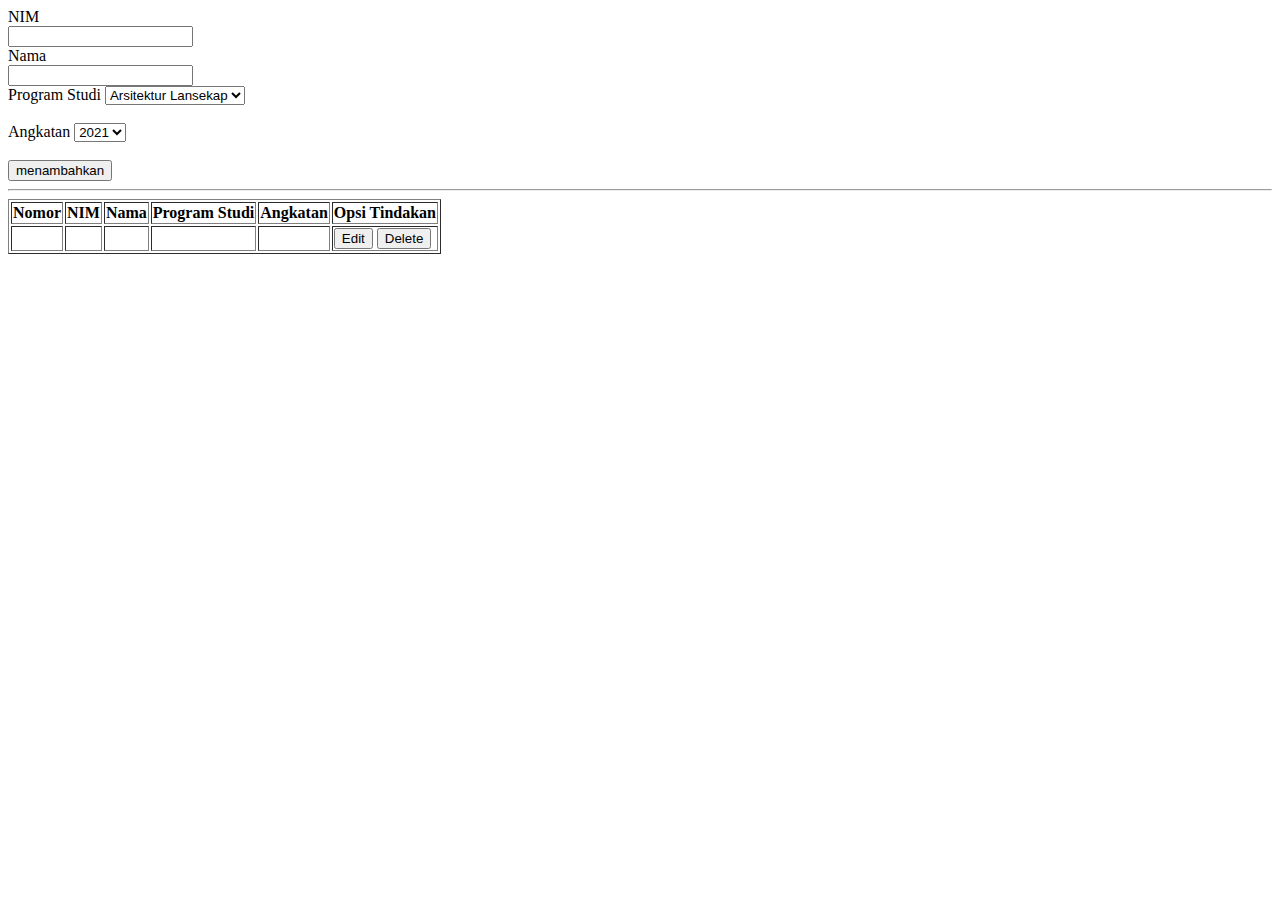
<file: index.html>
<!DOCTYPE html>
<html lang="en">
<head>
    <meta charset="UTF-8">
    <meta http-equiv="X-UA-Compatible" content="IE=edge">
    <meta name="viewport" content="width=device-width, initial-scale=1.0">
    <script type="text/javascript" src="jquery-3.5.1.min.js"></script>
    <title>Prak Minggu 4</title>
</head>
<body>
    <form method="post" id="Form_DataMahasiswa">
        <label>NIM     </label><br>
        <input type="number" name="nim"><br>
        <label>Nama    </label><br>
        <input type="text" name="nama"><br>
        <label>Program Studi </label>
        <select name="prodi">
            <option value="ARL"> Arsitektur Lansekap</option>
            <option value="FI"> Fisika </option>
            <option value="TG"> Teknik Geofisika </option>
            <option value="IF"> Teknik Informatika </option>
        </select><br><br>
        <label>Angkatan  </label>
        <select name="angkatan">
            <option value="21"> 2021 </option>
            <option value="20"> 2020 </option>
            <option value="19"> 2019 </option>
            <option value="18"> 2018 </option>
            <option value="17"> 2017 </option>
            <option value="16"> 2016 </option>
            <option value="15"> 2015 </option>
        </select><br>

    </form>
    <br>
    <button id="update_data">menambahkan</button>
    <hr>
    <div id="hasil_data"></div>

    <script>
        $(document).ready(function(){
            update()

            function update(){
                $.ajax({
                    type : 'GET',
                    url : "read.php",
                    success : function(data){
                    $('#hasil_data').html(data);
                }
            })
        }

            $('#update_data').click(function(){
                var data = $('#Form_DataMahasiswa').serialize();
                $.ajax({
                    type    : 'POST',
                    url     : "create.php",
                    data    : data,
                    cache   : false,
                    success : function(data){
                        update()
                    }
                });
            });

            $('#hasil_data').on('click','#btn_edit',function(){
                var id = $(this).attr("value");
                $.ajax({
                    type :'GET',
                    url : 'ubah.php',
                    data :{id:id},
                    success : function(data){
                        $('#hasil_data').html(data);
                    }
                });
            });

            $('#hasil_data').on('submit','#form_mahasiswa_edit',function(){
                var dataForm = $(this).serialize();
                $.ajax({
                    type :'POST',
                    url : 'read.php',
                    data :dataForm,
                    cache : false,
                    success : function(data){
                        $('#hasil_data').html(data);
                    }
                });
            });

            $('#hasil_data').on('click','#btn_delete',function(){
                var deleteData = $(this).attr("value");
                $.ajax({
                    type : 'POST',
                    url : 'delete.php',
                    data : {deleteData:deleteData},
                    success : function(data){
                        update();
                    }
                });
            });
        });
    </script>
</body>
</html>
</file>
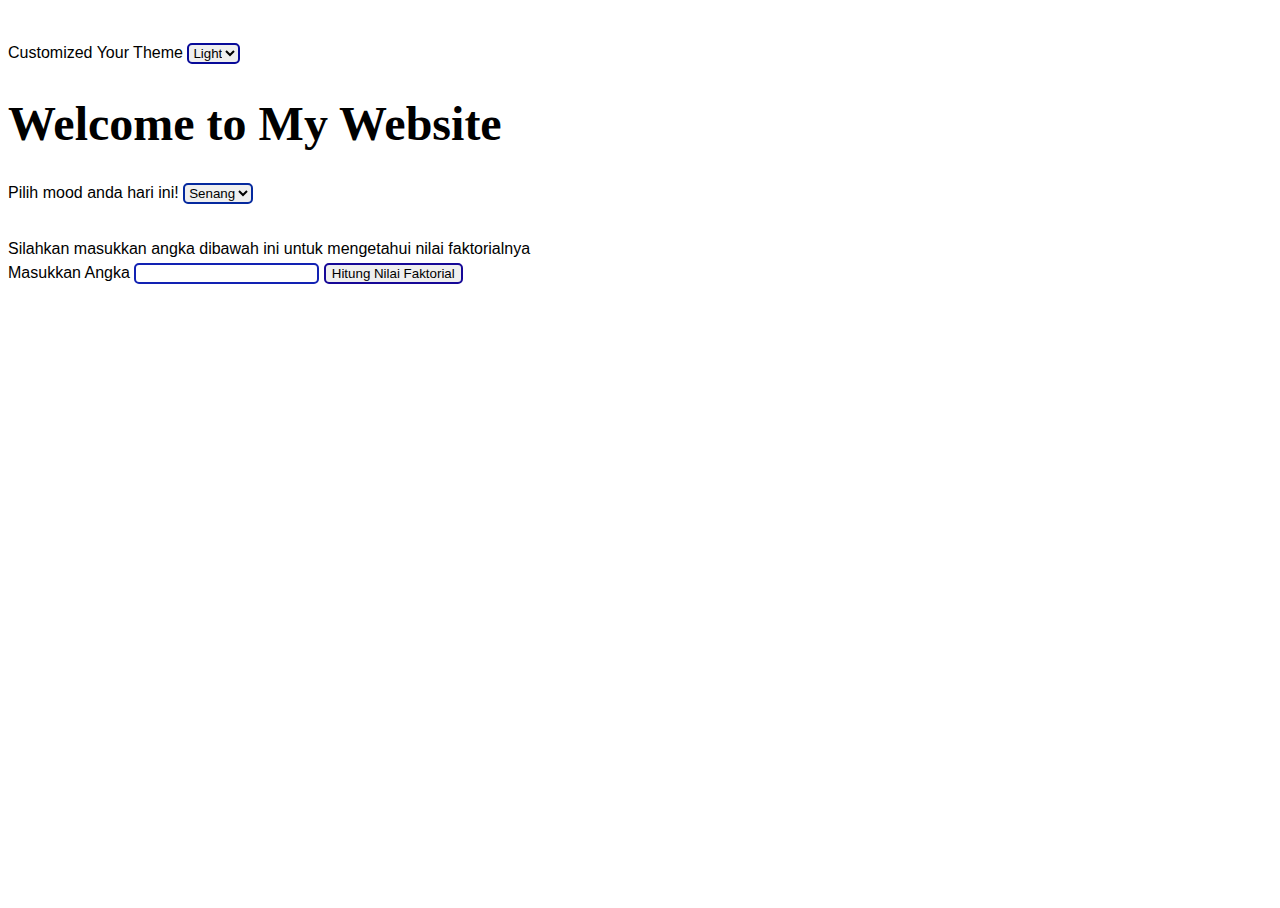
<file: 119140053_Prak3_index.html>
<!DOCTYPE html>
<html>
    <head>
         <meta charset="utf-8">
         <meta name="descriptions">
         <meta name="author" content="119140053 - Salman illiyin Gustian">
         
        <title>Salman - Tugas Prak. Minggu 3</title>

        <link rel="stylesheet" type="text/css" href="./119140053_Prak3_index.css">

        <script src="./119140053_Prak3_index.js" defer></script>
    </head>
    <body>
        <div class="Intro">
            <div class="tema">
                <label for="theme">Customized Your Theme</label>
                <select id="pilihtema" onchange="theme()">
                    <option value="dark" class="dark">Dark</option>
                    <option value="light" class="light" selected>Light</option>
                </select>
            </div>
            
            <div class="Prop">
                <h1>Welcome to My Website</h1>
            </div>
            

            <div class="tekspilih">
                <label for="mood">Pilih mood anda hari ini!</label>
                <select id="pilihmood" onchange="vibe()">
                    <option value="Senang" selected>Senang</option>
                    <option value="marah">marah</option>
                    <option value="sedih">Sedih</option>
                </select>
                <p id="desc"></p>                
            </div>

            <div class="faktorial">
                <p>Silahkan masukkan angka dibawah ini untuk mengetahui nilai faktorialnya</p>
                <label for="factorial">Masukkan Angka</label>
                <input id="Numbers" >
                <button id="faktor" onclick="count()">Hitung Nilai Faktorial</button>
                <p id="hasilfaktor"></p>
            </div>
        </div>                
    </body>
</html>
</file>
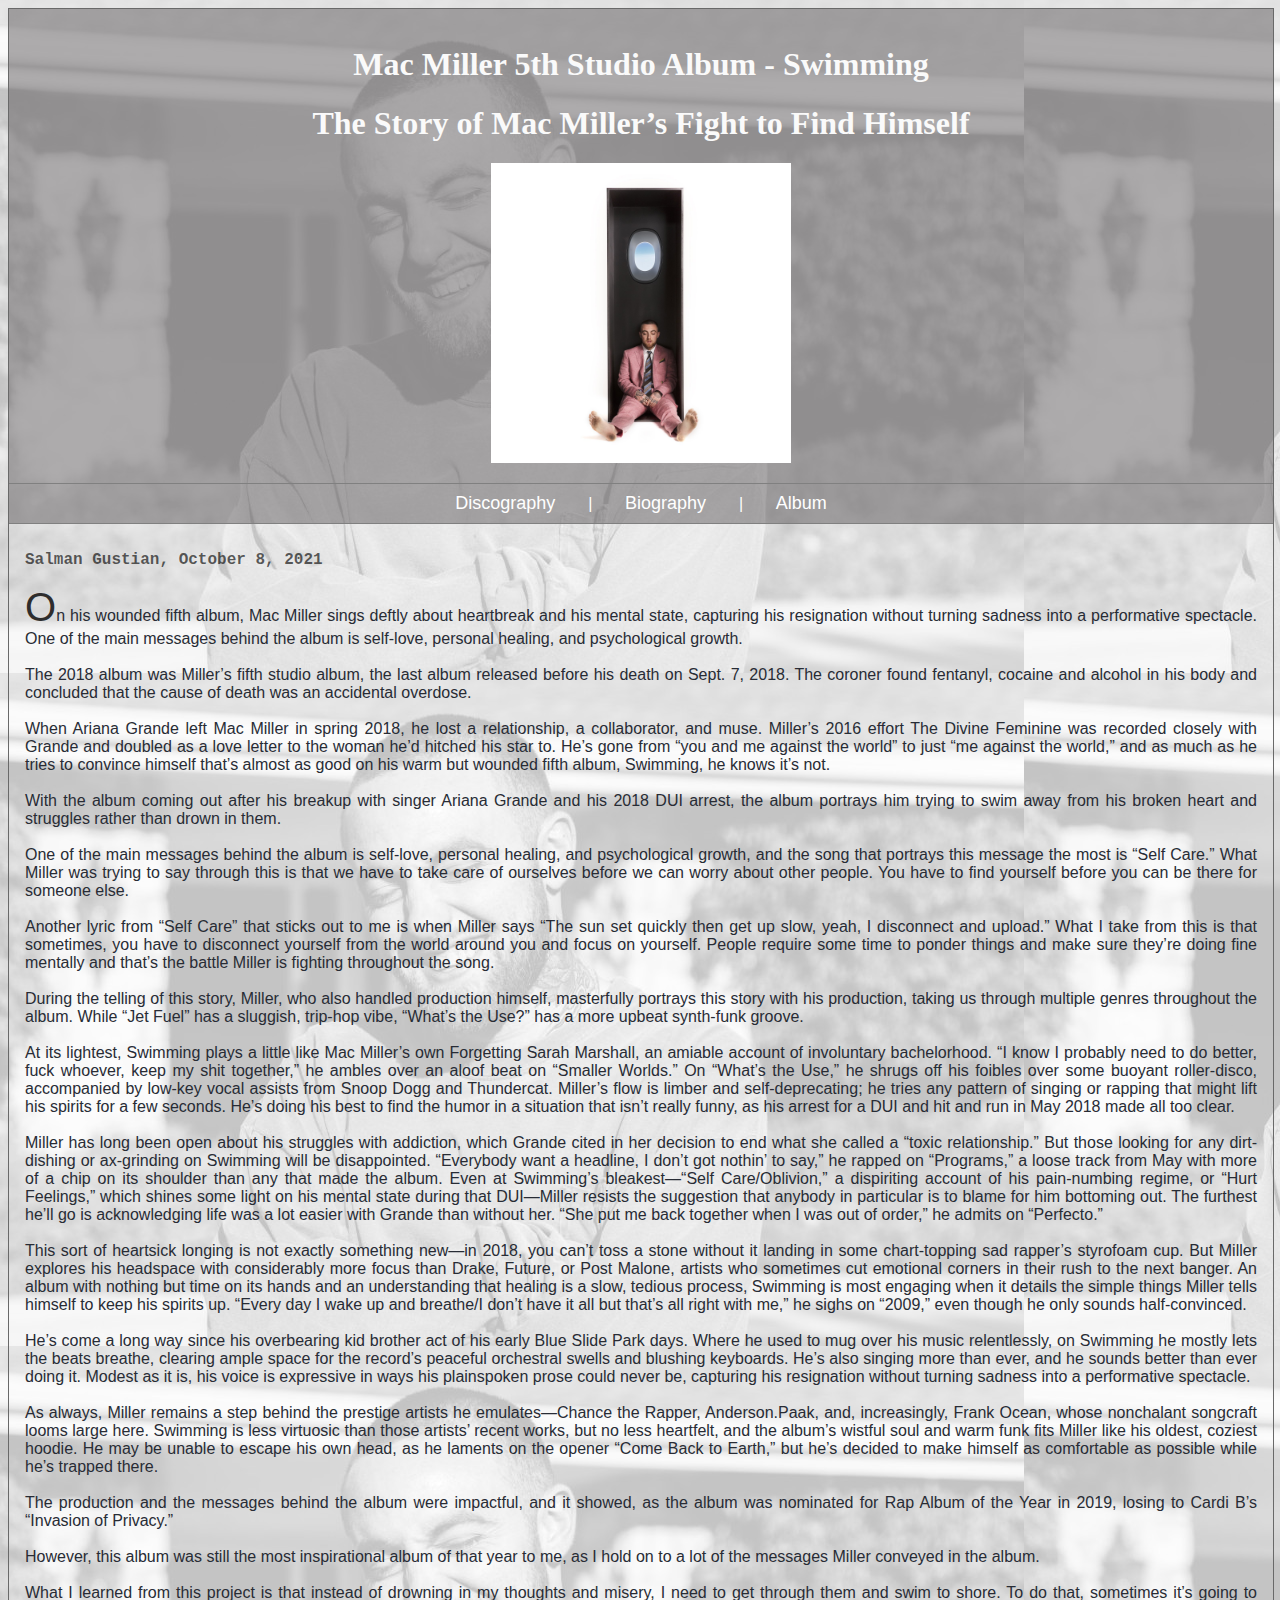
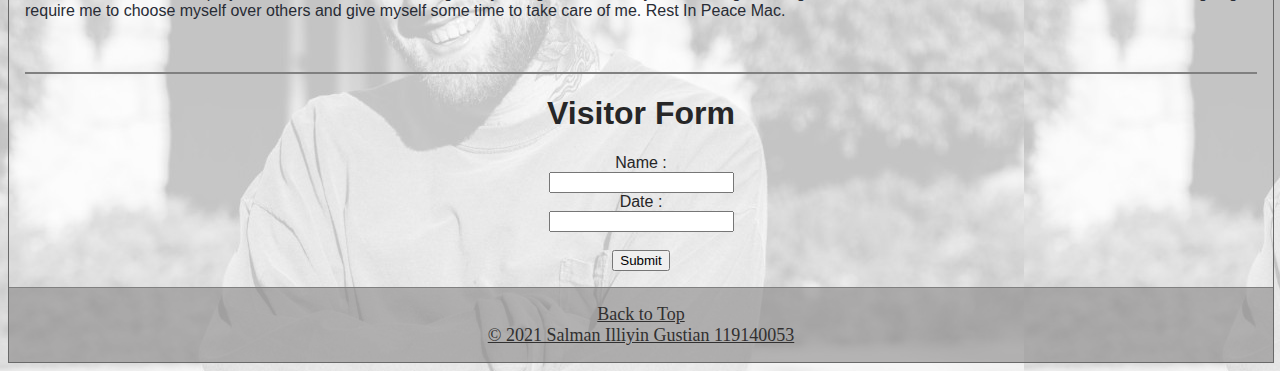
<file: 119140053_Tugas1_Index.html>
<!DOCTYPE html>
<html lang="en">
    <head>
        <meta charset="utf-8">
        <meta http-equiv="X-UA-Compatible" content="IE=edge">
        <meta name="viewport" content="width=device-width, initial-scale=1">

    <title>Mac Miller Swimming Album</title>
    <head>
        <style>
            header {
                padding: 1em;
                background-color:#5754567a;
                text-align: center;
                color: rgb(250, 250, 250);
            }
        </style>
    </head>
    <body>
        <style>
            body {
                background-image: url('mac-miller-left-behind.jpg');
                font-family: 'Ubuntu', sans-serif;
                color: #282C35;
            }
        </style>
        <style>
            .case {
                width: 100%;
                border: 1px solid dimgrey;
            }
        </style>
        <div class="case" id="case">
            <header>
                <h1 style="font-family:Georgia, 'Times New Roman', Times, serif;"> Mac Miller 5th Studio Album - Swimming</h1>
                <h1 style="font-family:Georgia, 'Times New Roman', Times, serif;"> The Story of Mac Miller’s Fight to Find Himself</h1>
                <img src="Mac.jpg" alt="Mac Miller 5th Studio Album - Swimming" id="img" style="width:300px;height:300px;">
            </header>
            <style>
                .nav {  
                border-top: 1px solid gray;
                background-color:#5754567a;
                padding:9px 9px;
                color:white;
            }
                .nav a {
                color: white;
                text-align: center;
                padding: 16px 28px;
                text-decoration: none;
                font-size: 19px;
            }
            </style>
            <center>
            <div class="nav">
            
                <a href="https://www.discogs.com/artist/2165577-Mac-Miller" style="font-family:'Franklin Gothic Medium', 'Arial Narrow', Arial; font-size: large; color: rgb(255, 255, 255);"> Discography </a> |
                <a href="https://www.thefamouspeople.com/profiles/mac-miller-15936.php" style="font-family:'Franklin Gothic Medium', 'Arial Narrow', Arial; font-size: large; color: rgb(255, 255, 255);"> Biography </a> |
                <a href="https://open.spotify.com/album/5wtE5aLX5r7jOosmPhJhhk" style="font-family:'Franklin Gothic Medium', 'Arial Narrow', Arial; font-size: large; color: rgb(255, 255, 255);"> Album </a>
            
            </div>
            </center>
            <style>
                p::first-letter {
                font-size: 250%;
                color: #2e2d2d;
                }
            </style>
            <section>
                <h1 style="font-family:'Courier New', Courier, monospace; font-size:medium; color: rgba(0, 0, 0, 0.637);"> Salman Gustian, October 8, 2021</h1>
                <p style="font-family:'Segoe UI', Tahoma, Geneva, Verdana, sans-serif; font-size:medium; text-align: justify; padding: auto;">
                On his wounded fifth album, Mac Miller sings deftly about heartbreak and his mental state, 
                capturing his resignation without turning sadness into a performative spectacle.
                One of the main messages behind the album is self-love, personal healing, and psychological growth.
                <br>
                <br>
                The 2018 album was Miller’s fifth studio album, the last album released before his death on 
                Sept. 7, 2018. The coroner found fentanyl, cocaine and alcohol in his body and concluded that 
                the cause of death was an accidental overdose.
                <br>
                <br>
                When Ariana Grande left Mac Miller in spring 2018, he lost a relationship, a collaborator, 
                and muse. Miller’s 2016 effort The Divine Feminine was recorded closely with Grande and 
                doubled as a love letter to the woman he’d hitched his star to. He’s gone from “you and 
                me against the world” to just “me against the world,” and as much as he tries to convince 
                himself that’s almost as good on his warm but wounded fifth album, Swimming, he knows it’s not.
                <br>
                <br>
                With the album coming out after his breakup with singer Ariana Grande and his 2018 DUI arrest, 
                the album portrays him trying to swim away from his broken heart and struggles rather than drown 
                in them.
                <br>
                <br>
                One of the main messages behind the album is self-love, personal healing, and psychological
                growth, and the song that portrays this message the most is “Self Care.”
                What Miller was trying to say through this is that we have to take care of ourselves before we can worry about other people. You have to find yourself before you can be there for someone else.
                <br>
                <br>
                Another lyric from “Self Care” that sticks out to me is when Miller says “The sun set quickly 
                then get up slow, yeah, I disconnect and upload.” What I take from this is that sometimes, you 
                have to disconnect yourself from the world around you and focus on yourself. People require some 
                time to ponder things and make sure they’re doing fine mentally and that’s the battle Miller is 
                fighting throughout the song.
                <br>
                <br>
                During the telling of this story, Miller, who also handled production himself, masterfully 
                portrays this story with his production, taking us through multiple genres throughout the album. 
                While “Jet Fuel” has a sluggish, trip-hop vibe, “What’s the Use?” has a more upbeat synth-funk 
                groove.
                <br>
                <br>
                At its lightest, Swimming plays a little like Mac Miller’s own Forgetting Sarah Marshall, an 
                amiable account of involuntary bachelorhood. “I know I probably need to do better, fuck whoever, 
                keep my shit together,” he ambles over an aloof beat on “Smaller Worlds.” On “What’s the Use,” 
                he shrugs off his foibles over some buoyant roller-disco, accompanied by low-key vocal assists from 
                Snoop Dogg and Thundercat. Miller’s flow is limber and self-deprecating; he tries any pattern of 
                singing or rapping that might lift his spirits for a few seconds. He’s doing his best to find the 
                humor in a situation that isn’t really funny, as his arrest for a DUI and hit and run in May 2018 made 
                all too clear.
                <br>
                <br>
                Miller has long been open about his struggles with addiction, which Grande cited in her decision 
                to end what she called a “toxic relationship.” But those looking for any dirt-dishing or ax-grinding 
                on Swimming will be disappointed. “Everybody want a headline, I don’t got nothin’ to say,” he 
                rapped on “Programs,” a loose track from May with more of a chip on its shoulder than any that 
                made the album. Even at Swimming’s bleakest—“Self Care/Oblivion,” a dispiriting account of his 
                pain-numbing regime, or “Hurt Feelings,” which shines some light on his mental state during that 
                DUI—Miller resists the suggestion that anybody in particular is to blame for him bottoming out. 
                The furthest he’ll go is acknowledging life was a lot easier with Grande than without her. 
                “She put me back together when I was out of order,” he admits on “Perfecto.”
                <br>
                <br>
                This sort of heartsick longing is not exactly something new—in 2018, you can’t toss a stone 
                without it landing in some chart-topping sad rapper’s styrofoam cup. But Miller explores his 
                headspace with considerably more focus than Drake, Future, or Post Malone, artists who sometimes 
                cut emotional corners in their rush to the next banger. An album with nothing but time on its 
                hands and an understanding that healing is a slow, tedious process, Swimming is most engaging 
                when it details the simple things Miller tells himself to keep his spirits up. “Every day 
                I wake up and breathe/I don’t have it all but that’s all right with me,” he sighs on “2009,” 
                even though he only sounds half-convinced.
                <br>
                <br>
                He’s come a long way since his overbearing kid brother act of his early Blue Slide Park days. 
                Where he used to mug over his music relentlessly, on Swimming he mostly lets the beats breathe, 
                clearing ample space for the record’s peaceful orchestral swells and blushing keyboards. 
                He’s also singing more than ever, and he sounds better than ever doing it. Modest as it is, 
                his voice is expressive in ways his plainspoken prose could never be, capturing his resignation 
                without turning sadness into a performative spectacle.
                <br>
                <br>
                As always, Miller remains a step behind the prestige artists he emulates—Chance the Rapper, 
                Anderson.Paak, and, increasingly, Frank Ocean, whose nonchalant songcraft looms large here.
                Swimming is less virtuosic than those artists’ recent works, but no less heartfelt, and the album’s 
                wistful soul and warm funk fits Miller like his oldest, coziest hoodie. He may be unable to escape 
                his own head, as he laments on the opener “Come Back to Earth,” but he’s decided to make himself 
                as comfortable as possible while he’s trapped there.   
                <br>
                <br>
                The production and the messages behind the album were impactful, and it showed, as the album was 
                nominated for Rap Album of the Year in 2019, losing to Cardi B’s “Invasion of Privacy.”
                <br>
                <br>
                However, this album was still the most inspirational album of that year to me, as I hold
                on to a lot of the messages Miller conveyed in the album.
                <br>
                <br>
                What I learned from this project is that instead of drowning in my thoughts and misery,
                I need to get through them and swim to shore. To do that, sometimes it’s going to require 
                me to choose myself over others and give myself some time to take care of me. Rest In Peace Mac.
                </p>
                <br>
                <br>
                <form>
                    <style>
                        form {border-top: 2px solid gray;
                     }
                    </style>
                    <center style="color: rgb(38, 38, 39);">
                        <h1>Visitor Form</h1>
                         <label for="fname">Name :</label><br>
                        <input type="text" id="fname" name="fname"><br>
                        <label for="lname">Date :</label><br>
                        <input type="text" id="lname" name="lname"><br><br>
                        <input type="submit" value="Submit">
                    </form>
            </section>
            <style>
                section {
                       border-top: 1px solid gray;
                       padding: 1em;
                       text-align: justify;
               }
           </style>
            <footer>
                <style>
                footer {
                    border-top: 1px solid gray;
                    padding: 1em;
                    background-color: rgba(136, 134, 134, 0.603);
                    text-align: center;
                }
                </style>
                <a href="#case" style="font-family:Georgia, 'Times New Roman', Times, serif; font-size: large; color: rgb(49, 48, 48);" >Back to Top</a>
                <center style="color:#5754567a;">
                <a href="#case" style="font-family:Georgia, 'Times New Roman', Times, serif; font-size: large; color: rgb(49, 48, 48);"> © 2021 Salman Illiyin Gustian 119140053</a>
            </footer>
        </div>
    </body>
</html>
</file>
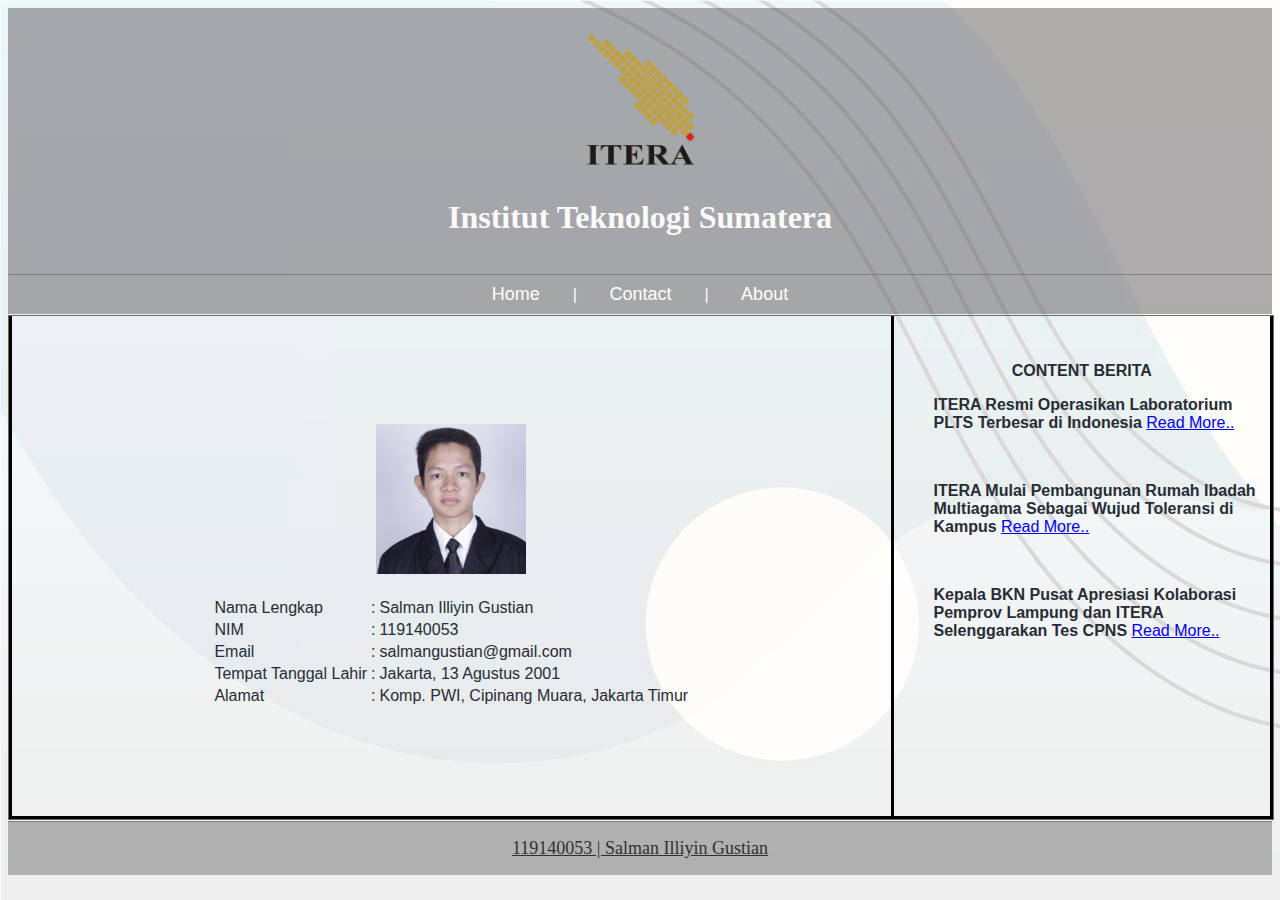
<file: 119140053_Tugas2_Index.html>
<!DOCTYPE html>
<html lang="en">
    <head>
        <meta charset="utf-8">
        <meta http-equiv="X-UA-Compatible" content="IE=edge">
        <meta name="viewport" content="width=device-width, initial-scale=1">

    <title>Tugas Praktikum 2 Pemrograman Web RD</title>
    <head>
        <style>
            header {
                padding: 1em;
                background-color:#5754567a;
                text-align: center;
                color: rgb(250, 250, 250);
            }
        </style>
        <header>
            <img src="Logo-itera.png" alt="logo" id="img" style="width:150px;height:150px;">
            <h1 style="font-family:Georgia, 'Times New Roman', Times, serif;"> Institut Teknologi Sumatera</h1>
        </header>
        <style>
            .nav {  
            border-top: 1px solid gray;
            background-color:#5754567a;
            padding:9px 9px;
            color:white;
        }
            .nav a {
            color: white;
            text-align: center;
            padding: 16px 28px;
            text-decoration: none;
            font-size: 19px;
        }
        </style>
        <style>
            .maincontent{
            height: 500px;
            width: 70%;
            display: flex;
            align-items: center;
            justify-content: center;
            border-bottom: 3px solid black;
            border-left: 3px solid black;
            border-right: 3px solid black;
        }

            .contentberita{
            height: 490px;
            width: 30%;
            display: flex;
            border-bottom: 3px solid black;
            border-right: 3px solid black;
            flex-direction: column;
            overflow-x: hidden;
            padding: 10px 0 0 0;
        }
            .contentberita b{
                margin: 10px 0 0 0;
        }
        </style>
            <center>
            <div class="nav">
            
                <a href="https://www.itera.ac.id/" style="font-family:'Franklin Gothic Medium', 'Arial Narrow', Arial; font-size: large; color: rgb(255, 255, 255);"> Home </a> |
                <a href="https://www.itera.ac.id/akademik/" style="font-family:'Franklin Gothic Medium', 'Arial Narrow', Arial; font-size: large; color: rgb(255, 255, 255);"> Contact </a> |
                <a href="https://www.itera.ac.id/tentang-institut-teknologi-sumatera/" style="font-family:'Franklin Gothic Medium', 'Arial Narrow', Arial; font-size: large; color: rgb(255, 255, 255);"> About </a>
            
            </div>
            </center>
    </head>
    <body>
        <style>
            body {
                background-image: url('background.jpg');
                font-family: 'Ubuntu', sans-serif;
                color: #282C35;
            }
        </style>
        <style>
            .case {
                display:flex;
                height: auto;
                margin: 1px auto;
                border: 1px solid dimgrey;
                width:100%;
            }
        </style>
        <div class="case" id="case">
            
            
            
         
        <div class="maincontent">
            <figure>
                <center>
                <img src="potrait.jpeg" width="150" height="150">
                </center>
                <figcaption><br/>
                
                    <form>
                        <table>
                        
                            <tr>
                                <td>Nama Lengkap</td>
                                <td>:</td>
                                <td> Salman Illiyin Gustian</td>
                            </tr>
                            <tr>
                                <td>NIM</td>
                                <td>:</td>
                                <td>119140053</td>
                            </tr>
                            <tr>
                                <td>Email</td>
                                <td>:</td>
                                <td>salmangustian@gmail.com</td>
                            </tr>
                            <tr>
                                <td>Tempat Tanggal Lahir</td>
                                <td>:</td>
                                <td>Jakarta, 13 Agustus 2001</td>
                            </tr>
                            <tr>
                                <td>Alamat</td>
                                <td>:</td>
                                <td>Komp. PWI, Cipinang Muara, Jakarta Timur</td>
                            </tr>
                        </table>
                    </form>
                </b></figcaption>
            </figure>
            
        </div>
            
        <div class="contentberita">
                <br>
                <br>
                <center>
                    
                <b>CONTENT BERITA </b> 
                
                </center>
                <ol>
                    <b>ITERA Resmi Operasikan Laboratorium PLTS Terbesar di Indonesia</b>
                    <a href="https://www.itera.ac.id/itera-resmi-operasikan-laboratorium-plts-terbesar-di-indonesia/"
                    > Read More..</a>
                    </ol>
                    <br>
        
                    <ol>
                    <b>ITERA Mulai Pembangunan Rumah Ibadah Multiagama Sebagai Wujud Toleransi di Kampus</b>
                    <a href="https://www.itera.ac.id/itera-mulai-pembangunan-rumah-ibadah-multiagama-sebagai-wujud-toleransi-di-kampus/"> Read More..</a>
                    </ol>
                    <br>
        
                    <ol>
                    <b>Kepala BKN Pusat Apresiasi Kolaborasi Pemprov Lampung dan ITERA Selenggarakan Tes CPNS</b>
                    <a href="https://www.itera.ac.id/kepala-bkn-pusat-apresiasi-kolaborasi-pemprov-lampung-dan-itera-dalam-penyelenggaran-tes-cpns/"> Read More..</a>
                    </ol>
                    <br>
                </ol>
                <br>
            </div>
        </div>
            <style>
                section {
                       border-top: 1px solid gray;
                       padding: 1em;
                       text-align: justify;
               }
           </style>
            <footer>
                <style>
                footer {
                    border-top: 1px solid gray;
                    padding: 1em;
                    background-color: rgba(136, 134, 134, 0.603);
                    text-align: center;
                }
                </style>
                <center style="color:#5754567a;">
                <a href="#case" style="font-family:Georgia, 'Times New Roman', Times, serif; font-size: large; color: rgb(49, 48, 48);">119140053 | Salman Illiyin Gustian</a>
            </footer>
        </div>
    </body>
</html>
</file>
<file: 119140053_Prak3_index.css>
html{
    width: 100vw;
    height: 100vh;
}

body{
    width: 100vw;
    height: 100vh; 
    overflow: hidden;
    display: flex;
    justify-content: left;
    align-items: flex;     
}

.Intro{
    display: flex;
    justify-content: left;    
    flex-direction: column;    
}

.Prop{
    text-align: flex;
    font-size: 24px;
}

.tekspilih{
    font-family: "Tahoma", sans-serif;
    margin-bottom: 20px;    
}

#pilihmood{
    border: 2px solid #05299e;
    border-radius: 5px;
}

.tema{
    font-family: "Tahoma", sans-serif; 
    margin-top: 35px;  
}

#pilihtema{
    border: 2px solid #080a99;
    border-radius: 5px;
}

.dark {
    color: white;
    background-color: rgb(0, 0, 0);
}

.faktorial{
    font-family: "Tahoma", sans-serif;  
}

.faktorial p{
    margin-top: 0px;
    margin-bottom: 5px;
}

#Numbers{
    border: 2px solid #1222b3;
    border-radius: 5px;
}

#faktor{
    border: 2px solid #160897;
    border-radius: 5px;
}
</file>
